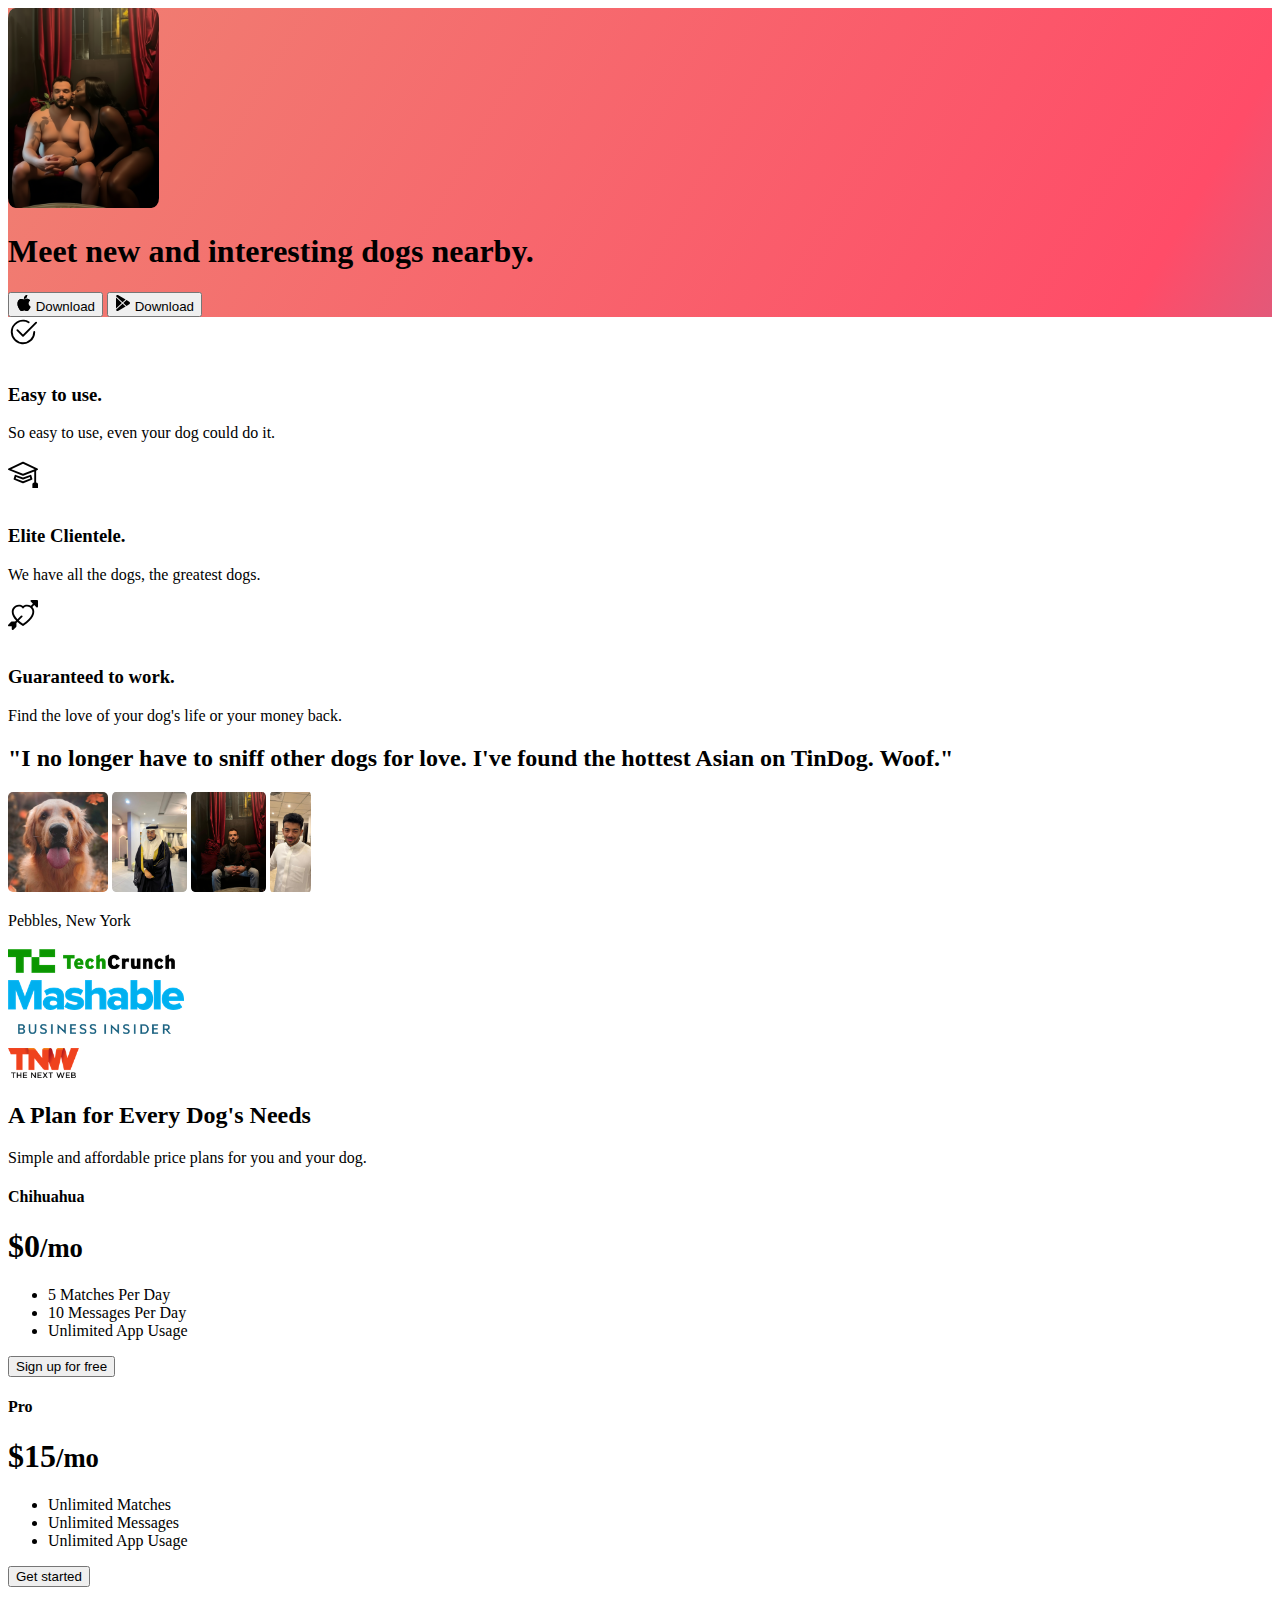
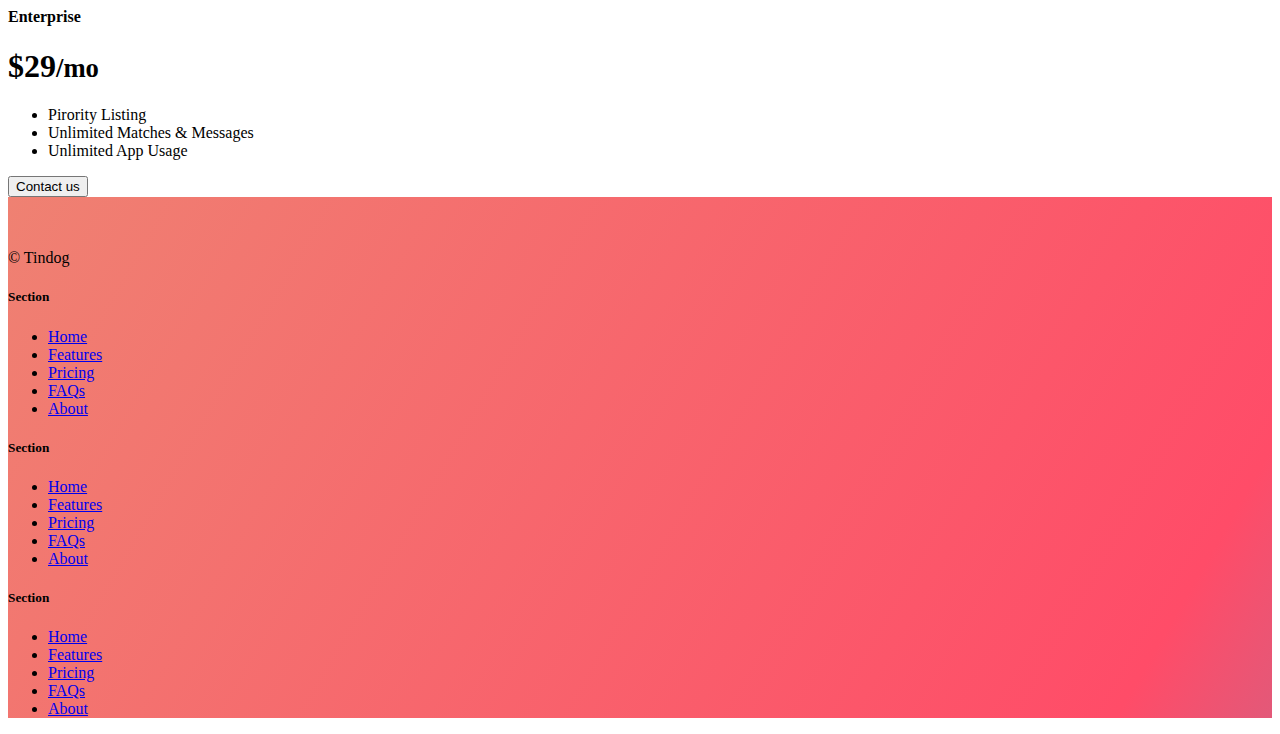
<file: index.html>
<!DOCTYPE html>
<html lang="en">

<head>
  <meta charset="UTF-8">
  <meta name="viewport" content="width=device-width, initial-scale=1.0">
  <link href="https://cdn.jsdelivr.net/npm/bootstrap@5.3.8/dist/css/bootstrap.min.css" rel="stylesheet" integrity="sha384-sRIl4kxILFvY47J16cr9ZwB07vP4J8+LH7qKQnuqkuIAvNWLzeN8tE5YBujZqJLB" crossorigin="anonymous">
  <link rel="stylesheet" href="./css/style.css">
  <title>TinDog</title>
</head>

<body>

  <!-- Title -->
  <section id="title" class="gradient-background">
    <div class="container col-xxl-8 px-4 pt-5">
    <div class="row flex-lg-row-reverse align-items-center g-5 pt-5"> 
       <div class="col-10 col-sm-8 col-lg-6"> 
          <img src="./images/1758918048.png" class="d-block mx-lg-auto img-fluid m" alt="Bootstrap Themes"  height="200" loading="lazy"> 
        </div> 
        <div class="col-lg-6"> 
          <h1 class="display-5 fw-bold text-body-emphasis lh-1 mb-3">
            Meet new and interesting dogs nearby.
          </h1> 
       <div class="d-grid gap-2 d-md-flex justify-content-md-start"> 
          <button type="button" class="btn btn-light btn-lg px-4 me-md-2">
            <svg xmlns="http://www.w3.org/2000/svg" width="16" height="16" fill="currentColor"
                class="bi bi-apple mb-1" viewBox="0 0 16 16">
                <path d="M11.182.008C11.148-.03 9.923.023 8.857 1.18c-1.066 1.156-.902 2.482-.878 2.516.024.034 1.52.087 2.475-1.258.955-1.345.762-2.391.728-2.43Zm3.314 11.733c-.048-.096-2.325-1.234-2.113-3.422.212-2.189 1.675-2.789 1.698-2.854.023-.065-.597-.79-1.254-1.157a3.692 3.692 0 0 0-1.563-.434c-.108-.003-.483-.095-1.254.116-.508.139-1.653.589-1.968.607-.316.018-1.256-.522-2.267-.665-.647-.125-1.333.131-1.824.328-.49.196-1.422.754-2.074 2.237-.652 1.482-.311 3.83-.067 4.56.244.729.625 1.924 1.273 2.796.576.984 1.34 1.667 1.659 1.899.319.232 1.219.386 1.843.067.502-.308 1.408-.485 1.766-.472.357.013 1.061.154 1.782.539.571.197 1.111.115 1.652-.105.541-.221 1.324-1.059 2.238-2.758.347-.79.505-1.217.473-1.282Z" />
                <path d="M11.182.008C11.148-.03 9.923.023 8.857 1.18c-1.066 1.156-.902 2.482-.878 2.516.024.034 1.52.087 2.475-1.258.955-1.345.762-2.391.728-2.43Zm3.314 11.733c-.048-.096-2.325-1.234-2.113-3.422.212-2.189 1.675-2.789 1.698-2.854.023-.065-.597-.79-1.254-1.157a3.692 3.692 0 0 0-1.563-.434c-.108-.003-.483-.095-1.254.116-.508.139-1.653.589-1.968.607-.316.018-1.256-.522-2.267-.665-.647-.125-1.333.131-1.824.328-.49.196-1.422.754-2.074 2.237-.652 1.482-.311 3.83-.067 4.56.244.729.625 1.924 1.273 2.796.576.984 1.34 1.667 1.659 1.899.319.232 1.219.386 1.843.067.502-.308 1.408-.485 1.766-.472.357.013 1.061.154 1.782.539.571.197 1.111.115 1.652-.105.541-.221 1.324-1.059 2.238-2.758.347-.79.505-1.217.473-1.282Z" />
            </svg>
            Download
          </button> 
         <button type="button" class="btn btn-outline-light btn-lg px-4">
          <svg xmlns="http://www.w3.org/2000/svg" width="16" height="16" fill="currentColor"
                class="bi bi-google-play mb-1" viewBox="0 0 16 16">
                <path d="M14.222 9.374c1.037-.61 1.037-2.137 0-2.748L11.528 5.04 8.32 8l3.207 2.96 2.694-1.586Zm-3.595 2.116L7.583 8.68 1.03 14.73c.201 1.029 1.36 1.61 2.303 1.055l7.294-4.295ZM1 13.396V2.603L6.846 8 1 13.396ZM1.03 1.27l6.553 6.05 3.044-2.81L3.333.215C2.39-.341 1.231.24 1.03 1.27Z" />
          </svg>
           Download
          </button> 
        </div> 
      </div> 
    </div> 
</div>
    
  </section>
  <!-- Features -->
  <section id="features">
<div class="container px-4 py-5" id="hanging-icons"> 
   

  <div class="row g-4 py-5 row-cols-1 row-cols-lg-3"> 
    
    <!-- First Column -->
    <div class="col d-flex align-items-start"> 
      <div class="icon-square text-body-emphasis bg-body-secondary d-inline-flex align-items-center justify-content-center fs-4 flex-shrink-0 me-3"> 
        <svg xmlns="http://www.w3.org/2000/svg" height="30" fill="currentColor" class="bi bi-check2-circle"
              viewBox="0 0 16 16">
<path
                d="M2.5 8a5.5 5.5 0 0 1 8.25-4.764.5.5 0 0 0 .5-.866A6.5 6.5 0 1 0 14.5 8a.5.5 0 0 0-1 0 5.5 5.5 0 1 1-11 0z" />
<path
                d="M15.354 3.354a.5.5 0 0 0-.708-.708L8 9.293 5.354 6.646a.5.5 0 1 0-.708.708l3 3a.5.5 0 0 0 .708 0l7-7z" />
</svg>
      </div> 
      <div> 
        <h3 class="fs-2 text-body-emphasis">Easy to use.</h3> 
        <p>
          So easy to use, even your dog could do it.
        </p> 
        
      </div> 
    </div> 

    <!-- Second Column -->
    <div class="col d-flex align-items-start"> 
      <div class="icon-square text-body-emphasis bg-body-secondary d-inline-flex align-items-center justify-content-center fs-4 flex-shrink-0 me-3"> 
        <svg xmlns="http://www.w3.org/2000/svg" height="30" fill="currentColor" class="bi bi-mortarboard" viewBox="0 0 16 16">
<path d="M8.211 2.047a.5.5 0 0 0-.422 0l-7.5 3.5a.5.5 0 0 0 .025.917l7.5 3a.5.5 0 0 0 .372 0L14 7.14V13a1 1 0 0 0-1 1v2h3v-2a1 1 0 0 0-1-1V6.739l.686-.275a.5.5 0 0 0 .025-.917l-7.5-3.5ZM8 8.46 1.758 5.965 8 3.052l6.242 2.913L8 8.46Z"/>
<path d="M4.176 9.032a.5.5 0 0 0-.656.327l-.5 1.7a.5.5 0 0 0 .294.605l4.5 1.8a.5.5 0 0 0 .372 0l4.5-1.8a.5.5 0 0 0 .294-.605l-.5-1.7a.5.5 0 0 0-.656-.327L8 10.466 4.176 9.032Zm-.068 1.873.22-.748 3.496 1.311a.5.5 0 0 0 .352 0l3.496-1.311.22.748L8 12.46l-3.892-1.556Z"/>
</svg>

      </div> 
      <div> 
        <h3 class="fs-2 text-body-emphasis">Elite Clientele.</h3> 
        <p>
          We have all the dogs, the greatest dogs.
        </p> 
       
      </div> 
    </div> 

    <!-- Third Column -->
    <div class="col d-flex align-items-start"> 
      <div class="icon-square text-body-emphasis bg-body-secondary d-inline-flex align-items-center justify-content-center fs-4 flex-shrink-0 me-3"> 
        <svg xmlns="http://www.w3.org/2000/svg" height="30" fill="currentColor" class="bi bi-arrow-through-heart"
              viewBox="0 0 16 16">
<path fill-rule="evenodd"
                d="M2.854 15.854A.5.5 0 0 1 2 15.5V14H.5a.5.5 0 0 1-.354-.854l1.5-1.5A.5.5 0 0 1 2 11.5h1.793l.53-.53c-.771-.802-1.328-1.58-1.704-2.32-.798-1.575-.775-2.996-.213-4.092C3.426 2.565 6.18 1.809 8 3.233c1.25-.98 2.944-.928 4.212-.152L13.292 2 12.147.854A.5.5 0 0 1 12.5 0h3a.5.5 0 0 1 .5.5v3a.5.5 0 0 1-.854.354L14 2.707l-1.006 1.006c.236.248.44.531.6.845.562 1.096.585 2.517-.213 4.092-.793 1.563-2.395 3.288-5.105 5.08L8 13.912l-.276-.182a21.86 21.86 0 0 1-2.685-2.062l-.539.54V14a.5.5 0 0 1-.146.354l-1.5 1.5Zm2.893-4.894A20.419 20.419 0 0 0 8 12.71c2.456-1.666 3.827-3.207 4.489-4.512.679-1.34.607-2.42.215-3.185-.817-1.595-3.087-2.054-4.346-.761L8 4.62l-.358-.368c-1.259-1.293-3.53-.834-4.346.761-.392.766-.464 1.845.215 3.185.323.636.815 1.33 1.519 2.065l1.866-1.867a.5.5 0 1 1 .708.708L5.747 10.96Z" />
</svg>
      </div> 
      <div> 
        <h3 class="fs-2 text-body-emphasis">Guaranteed to work.</h3> 
        <p>
          Find the love of your dog's life or your money back.
        </p> 
        
      </div> 
    </div> 

  </div> 
</div>


  </section>
  <!-- Testimonial -->
  <section id="testimonial">
 <div class="p-5 text-center bg-body-tertiary"> 
    <div class="container py-5"> 
      <h2 class="text-body-emphasis">
        "I no longer have to sniff other dogs for love. I've found the hottest Asian on TinDog. Woof."
      </h2> 
      <img src="./images/dog-img.jpg" alt="" class="profile-img">
      <img src="./images/F.jpeg" alt="" class="profile-img">
      <img src="./images/M.jpeg" alt="" class="profile-img">
      <img src="./images/nawf.jpeg" alt="" class="profile-img">

      <p class="col-lg-8 mx-auto lead">
      Pebbles, New York
      </p> 
    </div>


        <div class="container">
          <div class="row">
            <div class="col-lg-3 col-sm-12">
              <img src="./images/techcrunch.png" alt="techcrunch" height="30">
            </div>
            <div class="col-lg-3 col-sm-12">
              <img src="./images/mashable.png" alt="mashable" height="30">
            </div>
            <div class="col-lg-3 col-sm-12">
              <img src="./images/bizinsider.png" alt="bizinsider" height="30">
            </div>
            <div class="col-lg-3 col-sm-12">
              <img src="./images/tnw.png" alt="tnw" height="30">
            </div>
          </div>
        </div>

  </div> 
  </section>
  
  <!-- Pricing -->

  <section id="pricing">

  <div class="pricing-header p-3 pb-md-4 mx-auto text-center">
      <h2 class="display-4 fw-normal text-body-emphasis">A Plan for Every Dog's Needs</h2>
      <p class="fs-5 text-body-secondary">
        Simple and affordable price plans for you and your dog.
      </p>
  
  </div>
  <!--here-->
  <div class="container">
   <div class="row row-cols-1 row-cols-md-3 mb-3 text-center">
  <div class="col">
    <div class="card mb-4 rounded-3 shadow-sm">
      <div class="card-header py-3">
        <h4 class="my-0 fw-normal">Chihuahua</h4>
      </div>
      <div class="card-body">
        <h1 class="card-title pricing-card-title">$0<small class="text-body-secondary fw-light">/mo</small></h1>
        <ul class="list-unstyled mt-3 mb-4">
          <li>5 Matches Per Day</li>
          <li>10 Messages Per Day</li>
          <li>Unlimited App Usage</li>
        </ul>
        <button type="button" class="w-100 btn btn-lg btn-outline-primary">Sign up for free</button>
      </div>
    </div>
  </div>
  <div class="col">
    <div class="card mb-4 rounded-3 shadow-sm">
      <div class="card-header py-3">
        <h4 class="my-0 fw-normal">Pro</h4>
      </div>
      <div class="card-body">
        <h1 class="card-title pricing-card-title">$15<small class="text-body-secondary fw-light">/mo</small></h1>
        <ul class="list-unstyled mt-3 mb-4">
          <li>Unlimited Matches</li>
          <li>Unlimited Messages</li>
          <li>Unlimited App Usage</li>
        </ul>
        <button type="button" class="w-100 btn btn-lg btn-primary">Get started</button>
      </div>
    </div>
  </div>
  <div class="col">
    <div class="card mb-4 rounded-3 shadow-sm border-primary">
      <div class="card-header py-3 text-bg-primary border-primary">
        <h4 class="my-0 fw-normal">Enterprise</h4>
      </div>
      <div class="card-body">
        <h1 class="card-title pricing-card-title">$29<small class="text-body-secondary fw-light">/mo</small></h1>
        <ul class="list-unstyled mt-3 mb-4">
          <li>Pirority Listing</li>
          <li>Unlimited Matches & Messages</li>
          <li>Unlimited App Usage</li>
        </ul>
        <button type="button" class="w-100 btn btn-lg btn-primary">Contact us</button>
      </div>
    </div>
  </div>
</div>
</div>

</div>
  </section>
  <!-- Footer -->
  <section id="footer" class="gradient-background ">
  <div class="container">
    <footer class="row row-cols-1 row-cols-sm-2 row-cols-md-5 py-5 my-5 border-top">
      <div class="col mb-3">
        <a href="/" class="d-flex align-items-center mb-3 link-body-emphasis text-decoration-none">
          <svg class="bi me-2" width="40" height="32">
            <use xlink:href="#bootstrap"></use>
          </svg>
        </a>
        <p class="text-body-secondary">© Tindog</p>
      </div>

      <div class="col mb-3">

      </div>

      <div class="col mb-3">
        <h5>Section</h5>
        <ul class="nav flex-column">
          <li class="nav-item mb-2"><a href="#" class="nav-link p-0 text-body-secondary">Home</a></li>
          <li class="nav-item mb-2"><a href="#" class="nav-link p-0 text-body-secondary">Features</a></li>
          <li class="nav-item mb-2"><a href="#" class="nav-link p-0 text-body-secondary">Pricing</a></li>
          <li class="nav-item mb-2"><a href="#" class="nav-link p-0 text-body-secondary">FAQs</a></li>
          <li class="nav-item mb-2"><a href="#" class="nav-link p-0 text-body-secondary">About</a></li>
        </ul>
      </div>

      <div class="col mb-3">
        <h5>Section</h5>
        <ul class="nav flex-column">
          <li class="nav-item mb-2"><a href="#" class="nav-link p-0 text-body-secondary">Home</a></li>
          <li class="nav-item mb-2"><a href="#" class="nav-link p-0 text-body-secondary">Features</a></li>
          <li class="nav-item mb-2"><a href="#" class="nav-link p-0 text-body-secondary">Pricing</a></li>
          <li class="nav-item mb-2"><a href="#" class="nav-link p-0 text-body-secondary">FAQs</a></li>
          <li class="nav-item mb-2"><a href="#" class="nav-link p-0 text-body-secondary">About</a></li>
        </ul>
      </div>

      <div class="col mb-3">
        <h5>Section</h5>
        <ul class="nav flex-column">
          <li class="nav-item mb-2"><a href="#" class="nav-link p-0 text-body-secondary">Home</a></li>
          <li class="nav-item mb-2"><a href="#" class="nav-link p-0 text-body-secondary">Features</a></li>
          <li class="nav-item mb-2"><a href="#" class="nav-link p-0 text-body-secondary">Pricing</a></li>
          <li class="nav-item mb-2"><a href="#" class="nav-link p-0 text-body-secondary">FAQs</a></li>
          <li class="nav-item mb-2"><a href="#" class="nav-link p-0 text-body-secondary">About</a></li>
        </ul>
      </div>
    </footer>
  </div>

  </section>
<script src="https://cdn.jsdelivr.net/npm/bootstrap@5.3.8/dist/js/bootstrap.bundle.min.js" integrity="sha384-FKyoEForCGlyvwx9Hj09JcYn3nv7wiPVlz7YYwJrWVcXK/BmnVDxM+D2scQbITxI" crossorigin="anonymous">

</script>
</body>

</html>
</file>
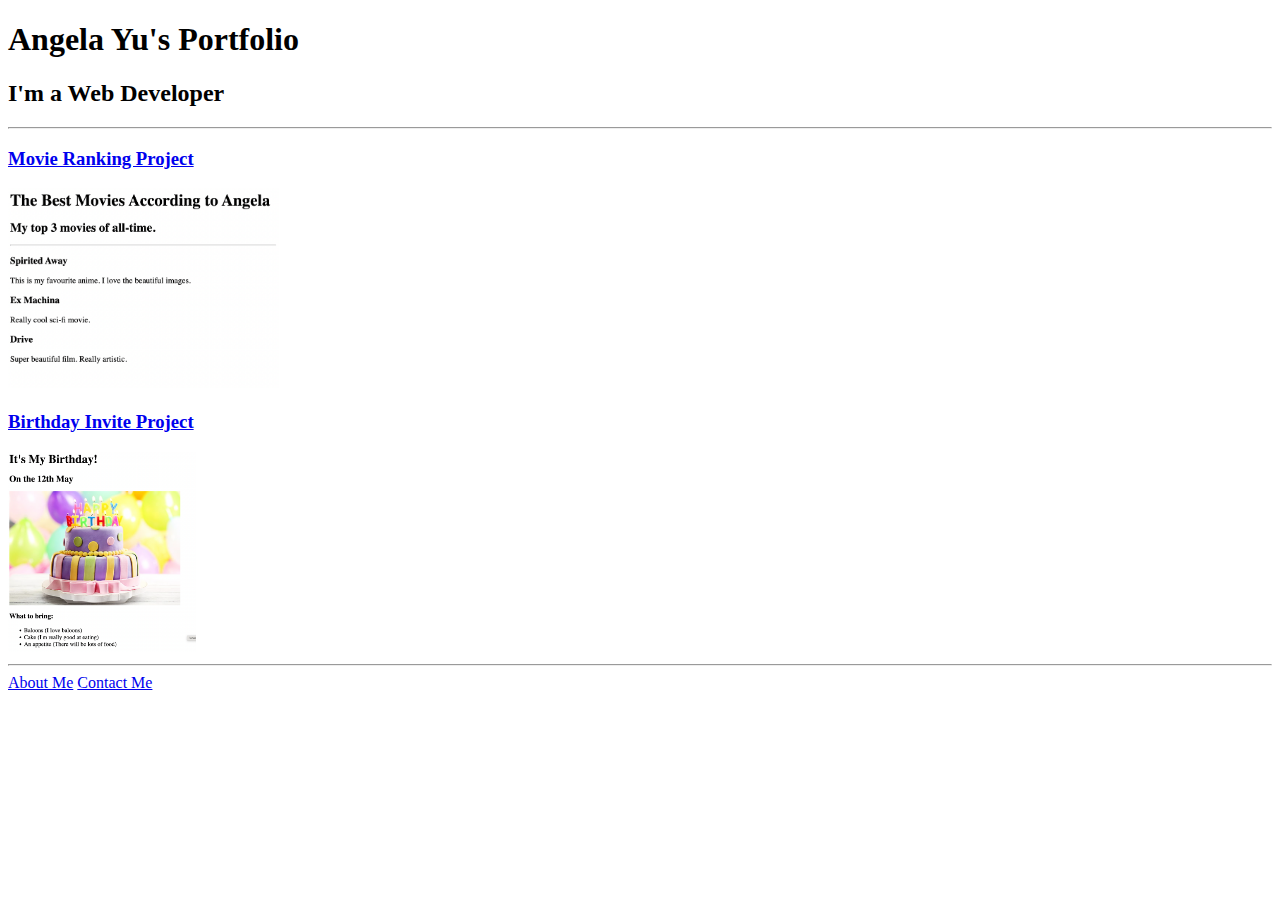
<file: solution.html>
<!DOCTYPE html>
<html lang="en">

<head>
  <meta charset="UTF-8">
  <title>Angela's Portfolio</title>
</head>

<body>
  <h1>Angela Yu's Portfolio</h1>
  <h2>I'm a Web Developer</h2>
  <hr />
  <h3><a href="./public/movie-ranking.html">Movie Ranking Project</a></h3>
  <img src="./assets/images/movie-ranking.png" height="200" alt="movie ranking project preview"/>
  <h3><a href="./public/birthday-invite.html">Birthday Invite Project</a></h3>
  <img src="./assets/images/birthday-invite.png" height="200" alt="birthday invite project preview"/>
  <hr />
  <a href="./public/about.html">About Me</a>
  <a href="./public/contact.html">Contact Me</a>
</body>

</html>
</file>
<file: css/style.css>
.gradient-background {
  background: linear-gradient(300deg, #00bfff, #ff4c68, #ef8172);
  background-size: 180% 180%;
  animation: gradient-animation 18s ease infinite;
}

@keyframes gradient-animation {
  0% {
    background-position: 0% 50%;
  }
  50% {
    background-position: 100% 50%;
  }
  100% {
    background-position: 0% 50%;
  }
}

.icon-square {
  width: 3rem;
  height: 3rem;
  border-radius: 0.75rem;
}

.profile-img {
  height: 100px;
  border-radius: 5%;
}

.m {
  border-radius: 5%;
}
</file>
